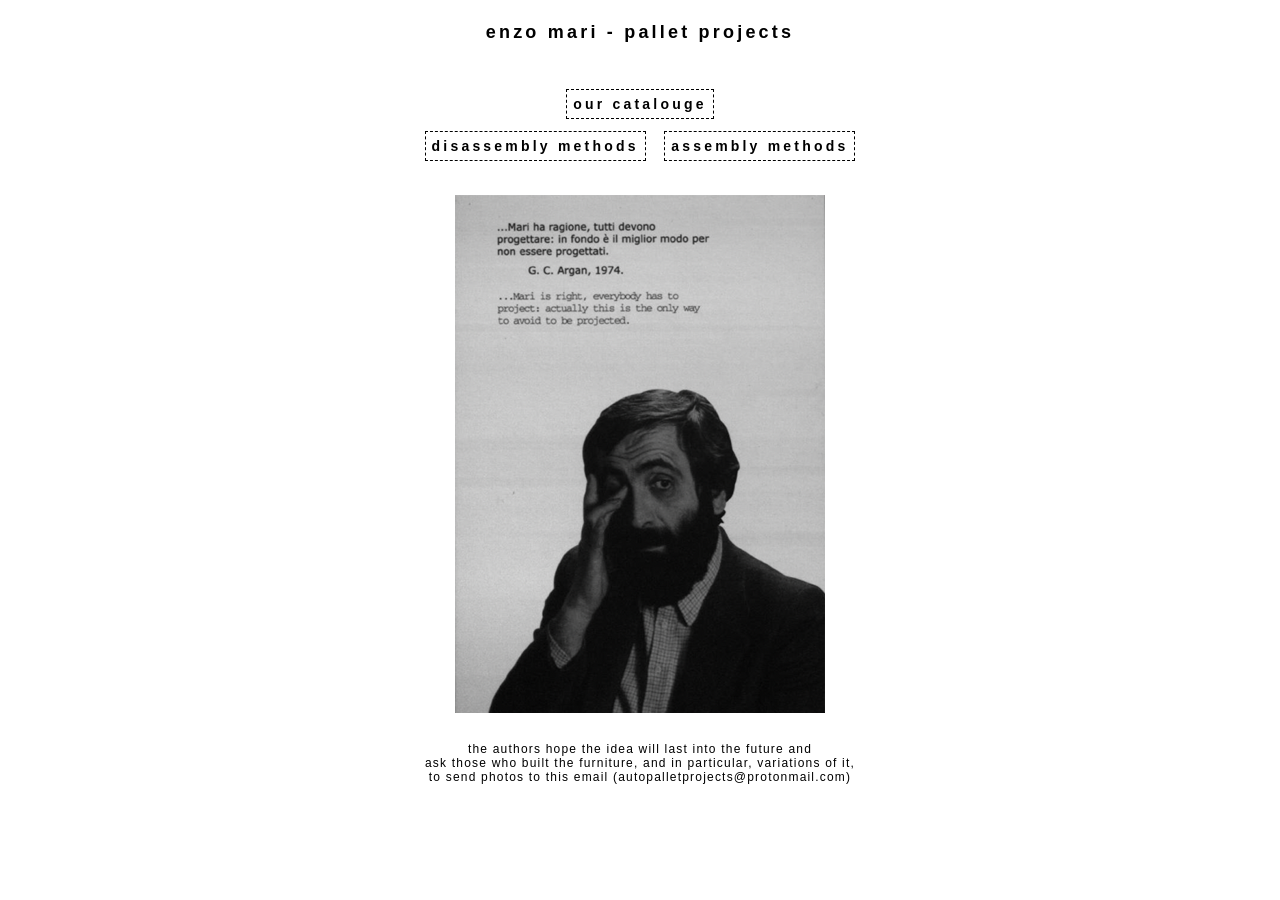
<file: index.html>
<!DOCTYPE html>
<html>

<head>
	<link rel="stylesheet" type="text/css" href="Style.css" />
	<title>auto pallet projects</title>
</head>

<!--- dont change above this line -->

<body>

	<!--- title!-->
	<br>
	<a href="index.html">
	enzo mari - pallet projects</a>
	<br>
	<br>
	<br>

<p>

<!--- here we add buttons - just copy and paste always updating the number at end and the correct page href-->


<a href="page1.html" class="button button1">
our catalouge
</a>

<br>

<a href="page2.html" class="button button1">
disassembly methods
</a>

<a href="page3.html" class="button button1">
assembly methods
</a>

<br>
<br>
<br>
<img src="enzo.png"/ alt="Enzo">

<br>
<br>

	<div style="font-size: 12px; color: black; letter-spacing: .1em;">
    the authors hope the idea will last into the future and <br> 
		ask those who built the furniture, and in particular, variations of it, <br>
		to send photos to this email (autopalletprojects@protonmail.com) 
</div>
	
	

</p>

</body>
</html>
</file>
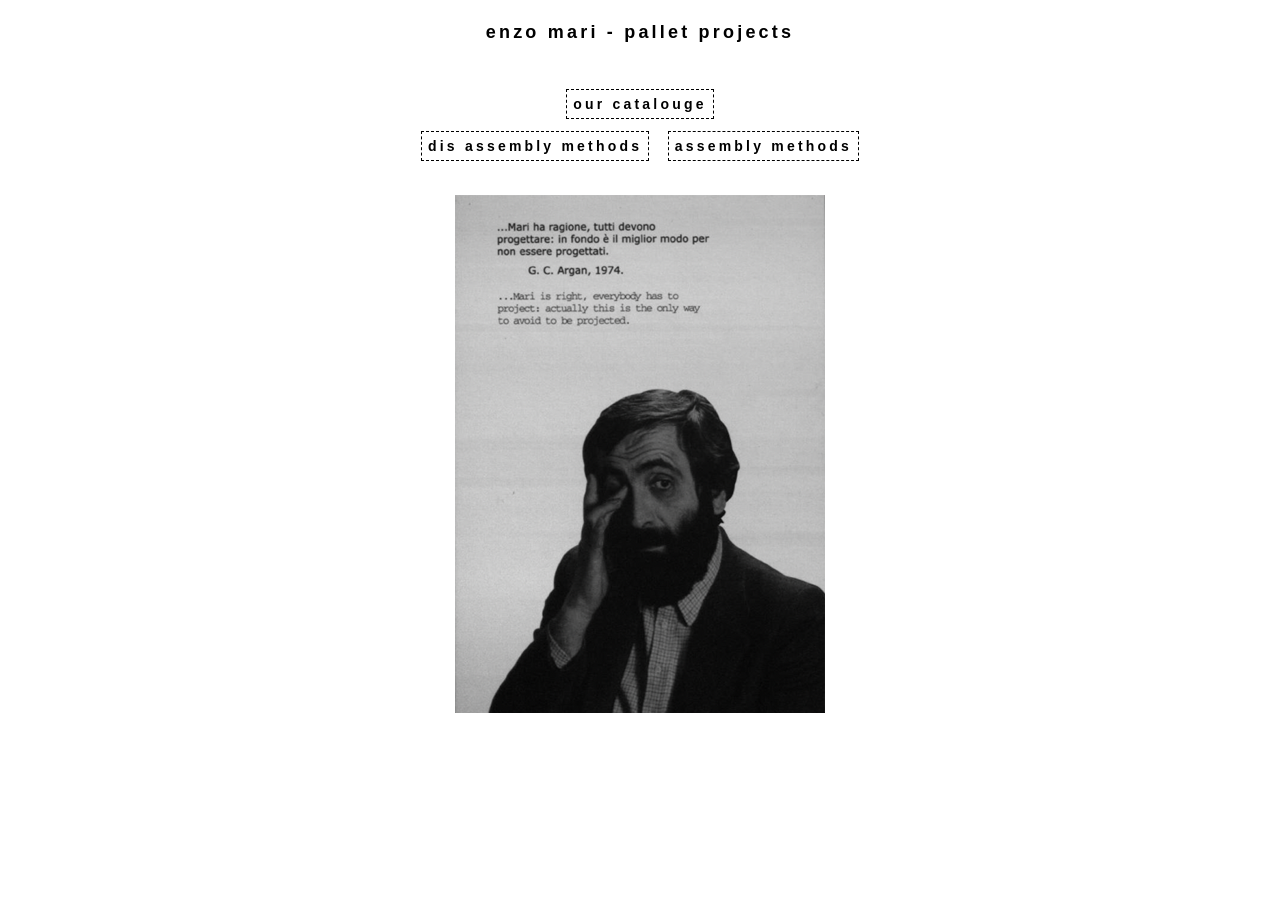
<file: indexPALLET.html>
<!DOCTYPE html>
<html>

<head>
	<link rel="stylesheet" type="text/css" href="Style.css" />
	<title>pallet.html</title>
</head>

<!--- dont change above this line -->

<body>

	<!--- title!-->
	<br>
	<a href="indexPALLET.html">
	enzo mari - pallet projects</a>
	<br>
	<br>
	<br>

<p>

<!--- here we add buttons - just copy and paste always updating the number at end and the correct page href-->


<a href="page1.html" class="button button1">
our catalouge
</a>

<br>

<a href="page2.html" class="button button1">
dis assembly methods
</a>

<a href="page3.html" class="button button1">
assembly methods
</a>

<br>
<br>
<br>
<img src="enzo.png"/ alt="Enzo">



</p>

</body>
</html>
</file>
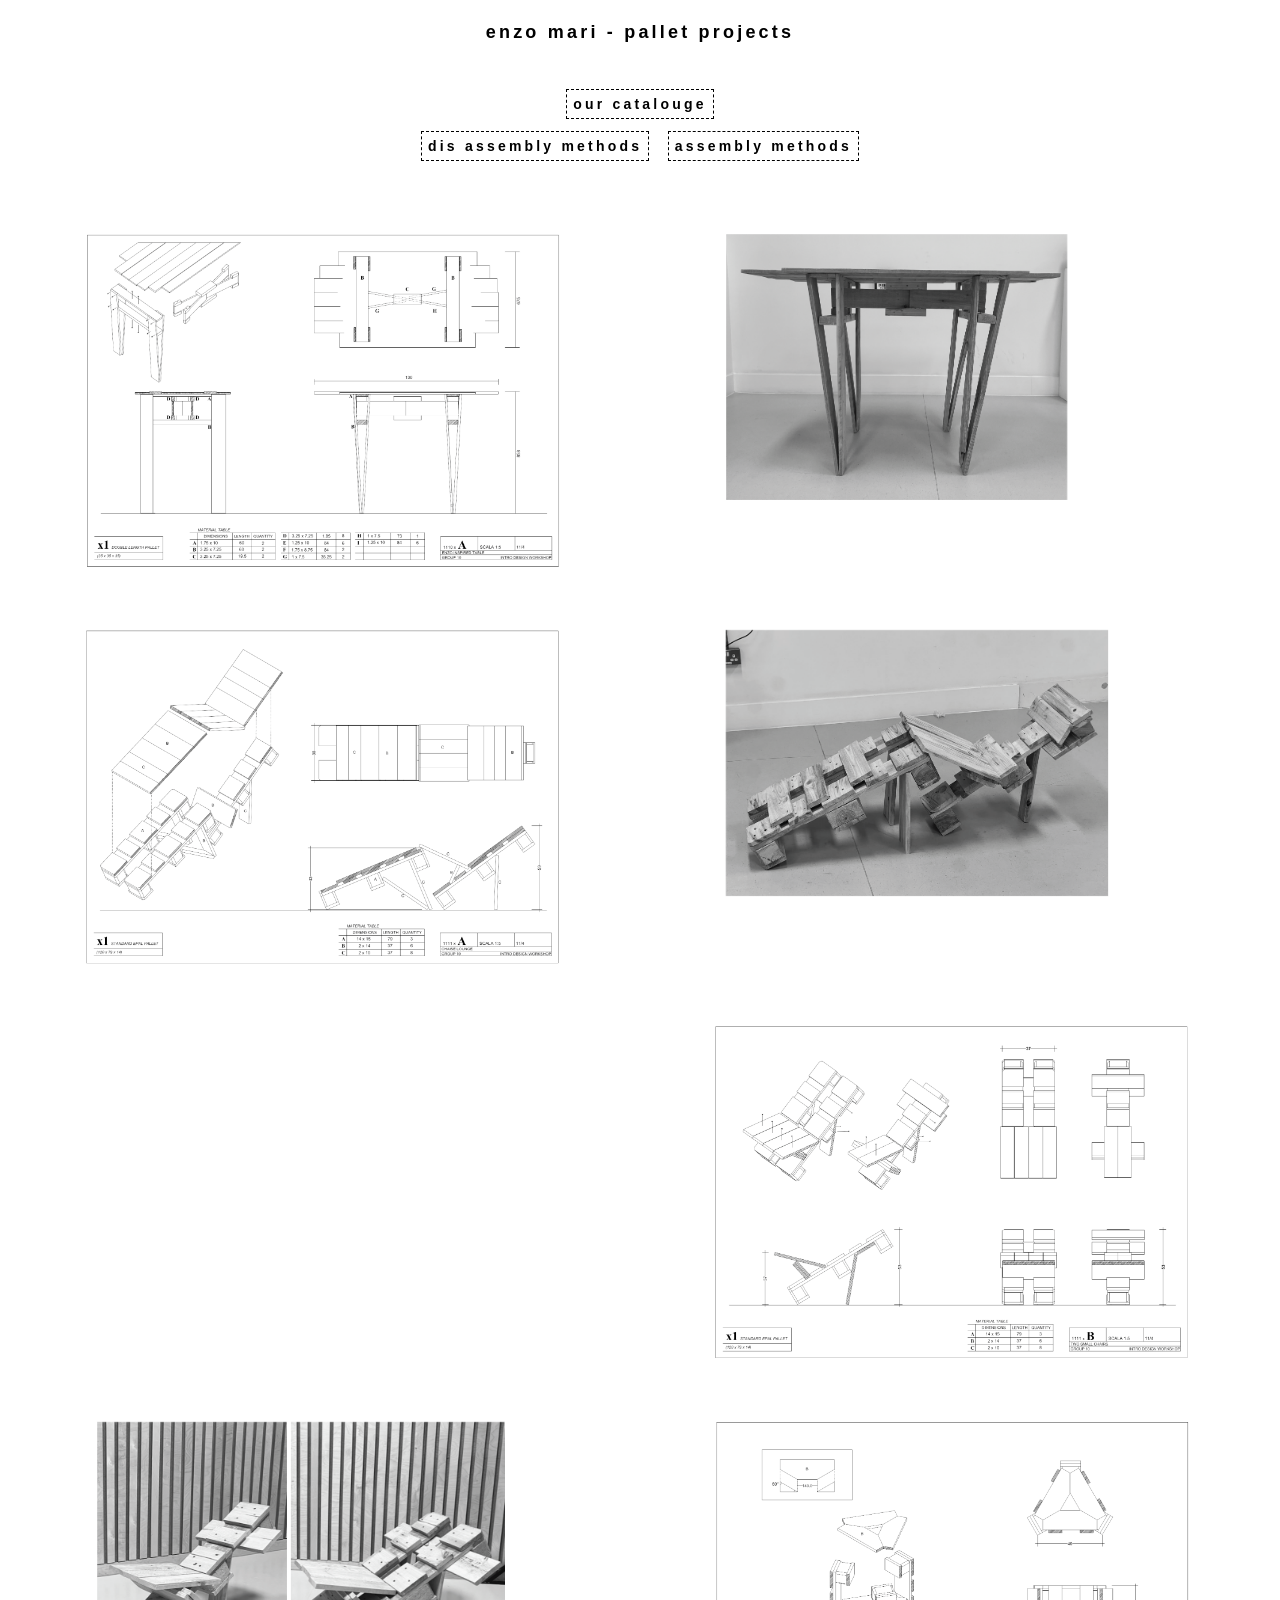
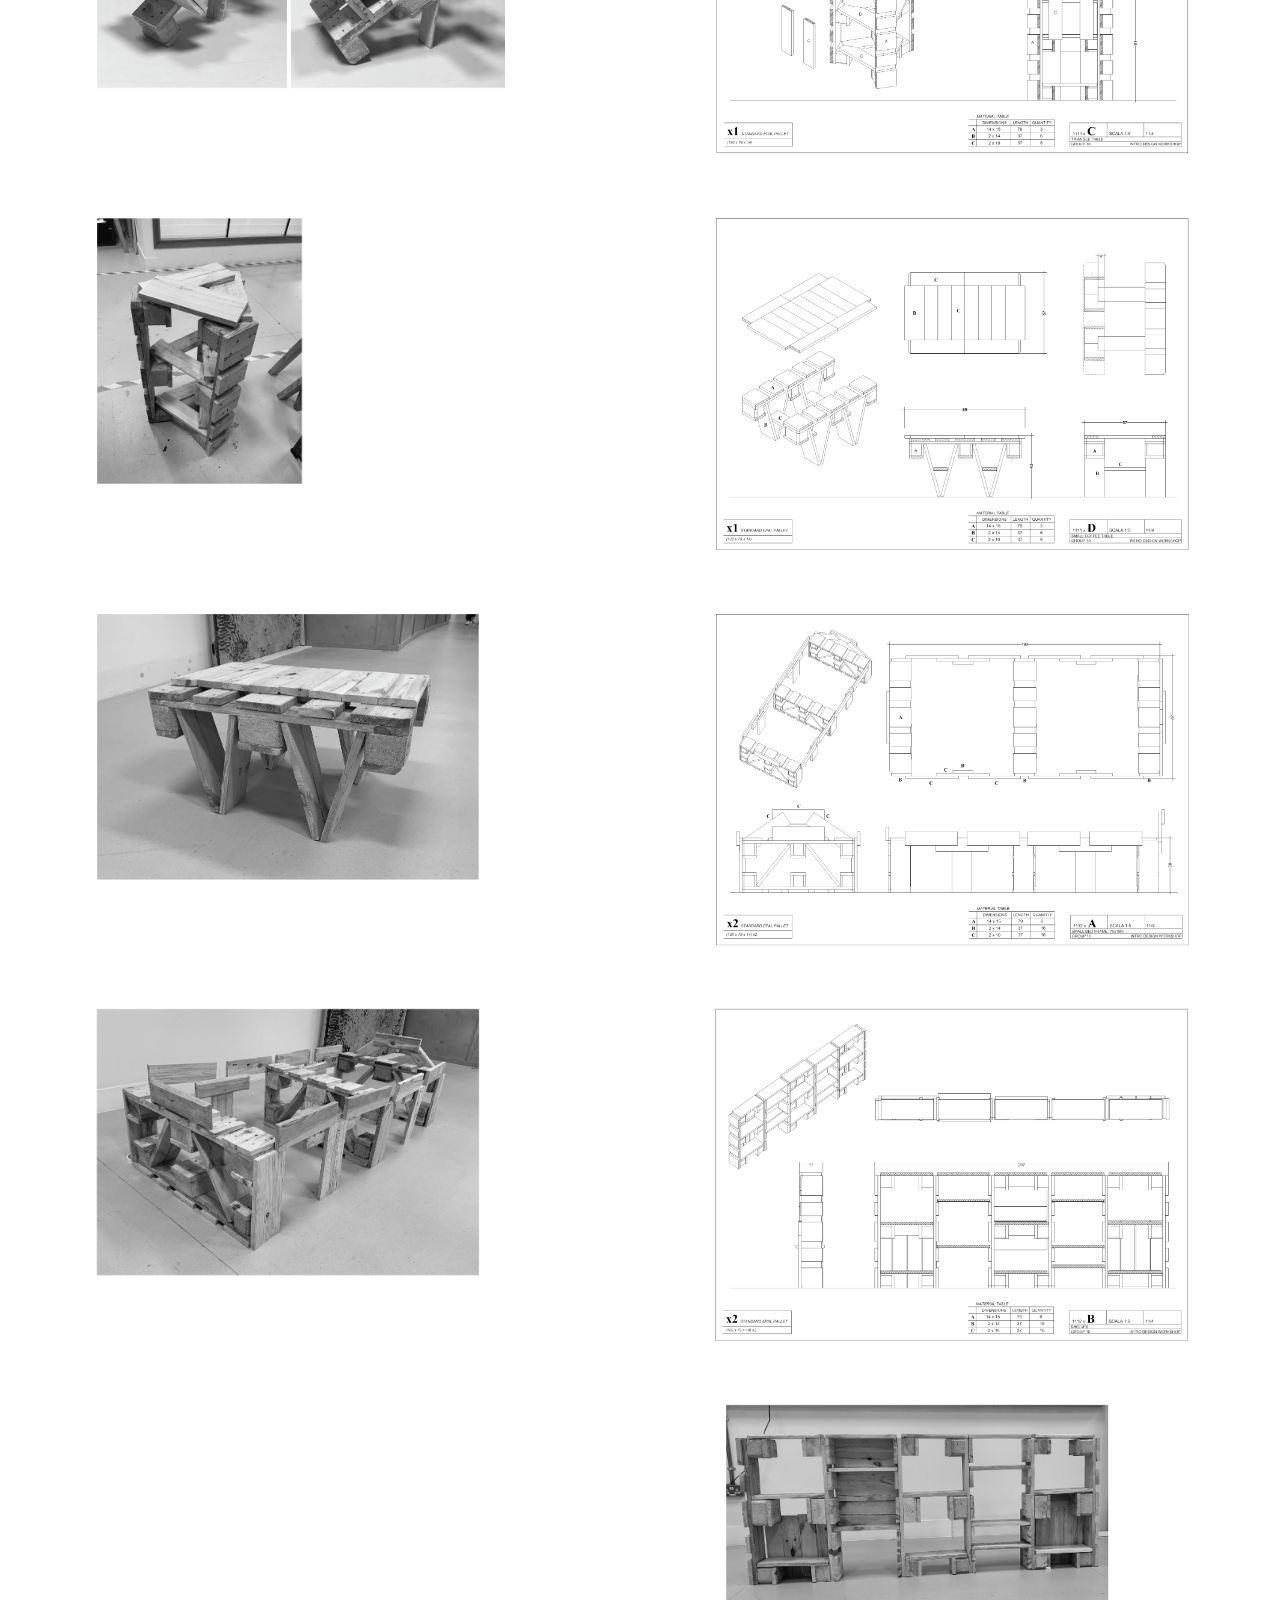
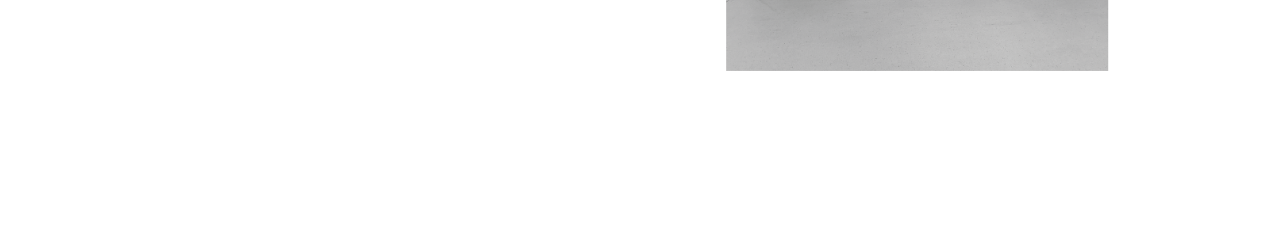
<file: page1.html>
<!DOCTYPE html>
<html>

<head>
	<link rel="stylesheet" type="text/css" href="Style.css" />
	<title>catalouge</title>
</head>

<!--- dont change above this line -->

<body>

	<!--- title!-->
	<br>
	<a href="index.html">
	enzo mari - pallet projects</a>
	<br>
	<br>
	<br>

<p>

<!--- here we add buttons - just copy and paste always updating the number at end and the correct page href-->


<a href="page1.html" class="button button1">
our catalouge
</a>

<br>

<a href="page2.html" class="button button1">
dis assembly methods
</a>

<a href="page3.html" class="button button1">
assembly methods
</a>

<br>
<br>
<br>

<div class="row">

  <div class="column">
    <img src="catalog3.png" alt="drawing" style="width:80%">
  </div>
  <div class="column">
    <img src="catalog4.png" alt="photo" style="width:80%">
  </div>

  <div class="column">
    <img src="catalog7.png" alt="drawing" style="width:80%">
  </div>
  <div class="column">
    <img src="catalog8.png" alt="photo" style="width:80%">
  </div>

  <div class="column">
    <img src="catalog9.png" alt="drawing" style="width:80%">
  </div>
  <div class="column">
    <img src="catalog10.png" alt="photo" style="width:80%">
  </div>

  <div class="column">
    <img src="catalog11.png" alt="drawing" style="width:80%">
  </div>
  <div class="column">
    <img src="catalog12.png" alt="photo" style="width:80%">
  </div>

  <div class="column">
    <img src="catalog13.png" alt="drawing" style="width:80%">
  </div>
  <div class="column">
    <img src="catalog14.png" alt="photo" style="width:80%">
  </div>

  <div class="column">
    <img src="catalog15.png" alt="drawing" style="width:80%">
  </div>
  <div class="column">
    <img src="catalog16.png" alt="photo" style="width:80%">
  </div>

  <div class="column">
    <img src="catalog17.png" alt="drawing" style="width:80%">
  </div>
  <div class="column">
    <img src="catalog18.png" alt="photo" style="width:80%">
  </div>

</div>


</p>

<br>
<br>
<br>

</body>
</html>
</file>
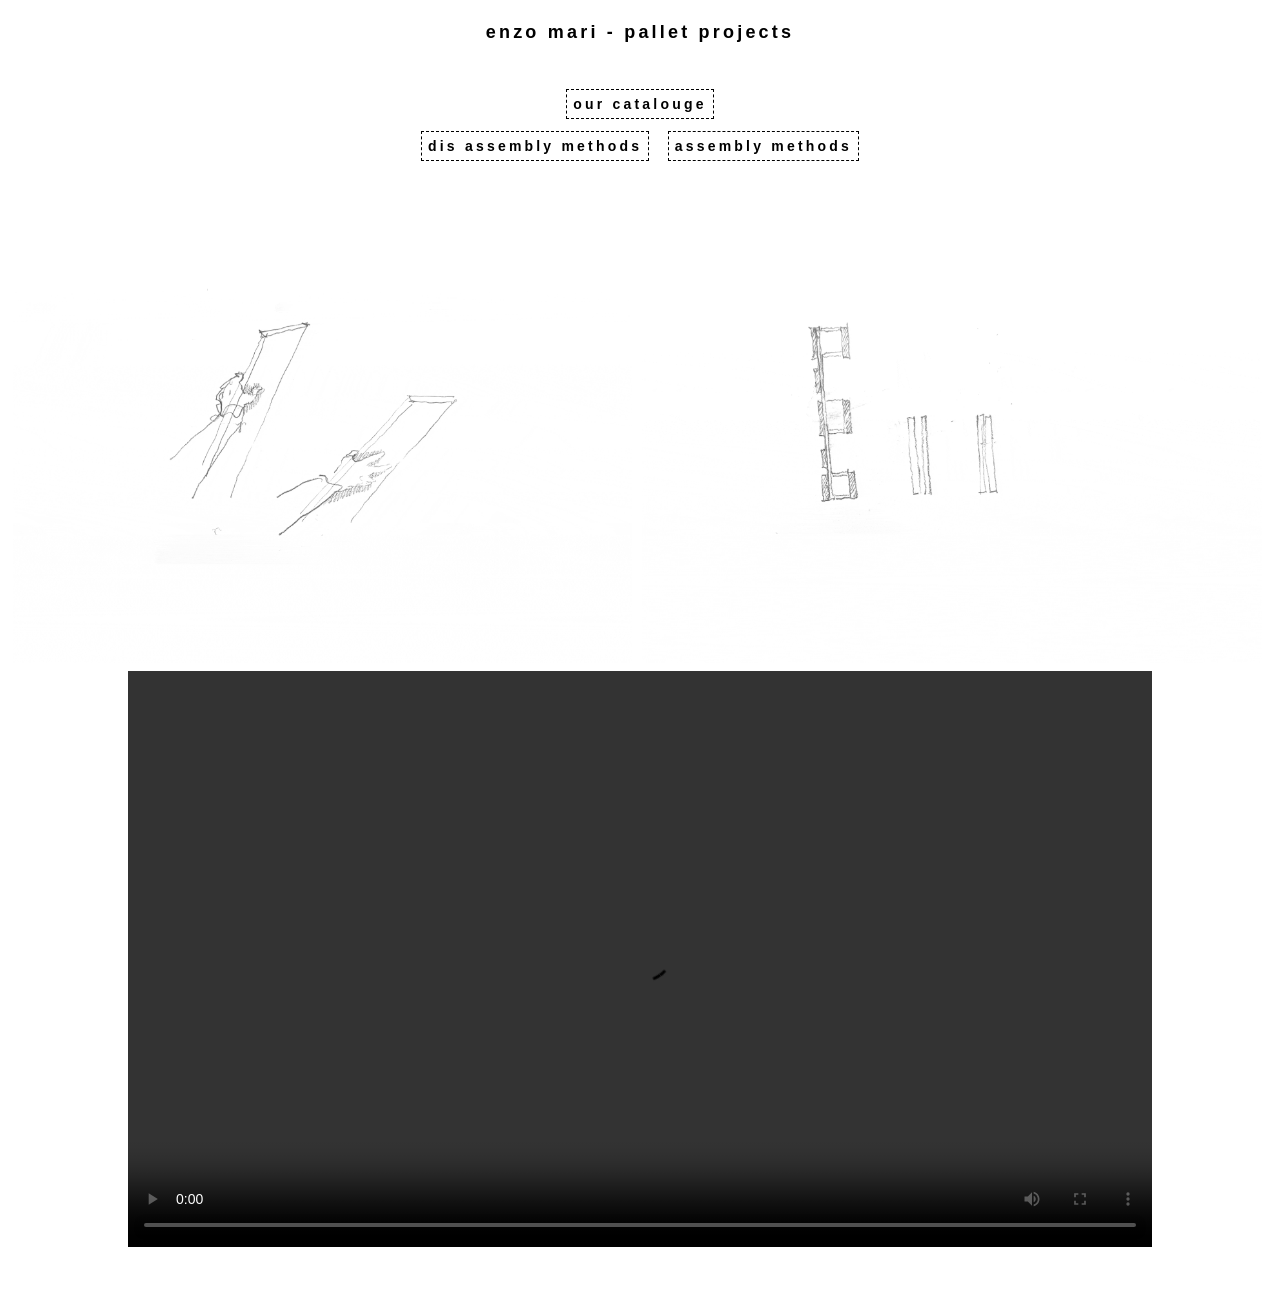
<file: page3.html>
<!DOCTYPE html>
<html>

<head>
	<link rel="stylesheet" type="text/css" href="Style.css" />
	<title>assembly</title>
</head>

<!--- dont change above this line -->

<body>

	<!--- title!-->
	<br>
	<a href="index.html">
	enzo mari - pallet projects</a>
	<br>
	<br>
	<br>

<p>

<!--- here we add buttons - just copy and paste always updating the number at end and the correct page href-->


<a href="page1.html" class="button button1">
our catalouge
</a>

<br>

<a href="page2.html" class="button button1">
dis assembly methods
</a>

<a href="page3.html" class="button button1">
assembly methods
</a>

<div class="row">
  <div class="column">
    <img src="final_leg.gif" alt="A leg assembly gif" style="width:100%">
  </div>
  <div class="column">
    <img src="coffee_table.gif" alt="coffee table assembly gif" style="width:100%">
  </div>
</div>

<video width="1024" height="576" controls>
  <source src="assembly_video.mp4" type="video/mp4">
</video>

<br>
<br>
<br>

</p>

</body>
</html>
</file>
<file: Style.css>
/* this is the title */ 

a 
{
	text-decoration: none;
  font-family: "arial";
	font-size: 18px;
	font-weight: bold;
	letter-spacing: .2rem;
	color: black;

}

mid {
	font-family: "helvetica";
}

body {
	background-color: white;
	font-family: "arial";
	font-size: 12px;
	letter-spacing: .2rem;
	color: red;
	text-align: center;
	align-content: center;
	background-repeat: no-repeat;
}


/* this one edits the style of all buttons -- be aware */ 
.button {
  border: none;
  color: white;
  text-align: center;
  display: inline-block;
  font-size: 14px;
  margin: 6px 6px;
  padding: 6px;
  cursor: pointer;
}


/* copy and paste this whole block to add a project button - */

/* 
PROJECT NUMBER: 1 
PROJECT NAME: "desk" 
*/
.button1 {
	position: static;
  background-color: white;
  color: black; 
  border: 1px dashed; 
}

.button1:hover {
  background-color: black;
  color: white;
}

div.photo {
	position: fixed;
	bottom: 0;
	right: 0;	
}


.img {
	max-width:120%;
	height:auto;
	display: table;
	margin: 0 auto;
}



p{
	font-family: arial;
	font-size: 12px;
	letter-spacing: .2rem;
	color: red;
	text-align: center;
	align-content: center;
}

{
  box-sizing: border-box;
}

.column {
  float: left;
  width: 49%;
  padding: 5px;
}

.row::after {
  content: "";
  clear: both;
  display: table;
  align-content: center;
}

@media screen and (max-width: 700px) {
  .column {
    width: 100%;
  }
.a {
	font-size: 60px;
}
	
title:hover {
	font-weight: bold;
	text-decoration: underline;
</file>
